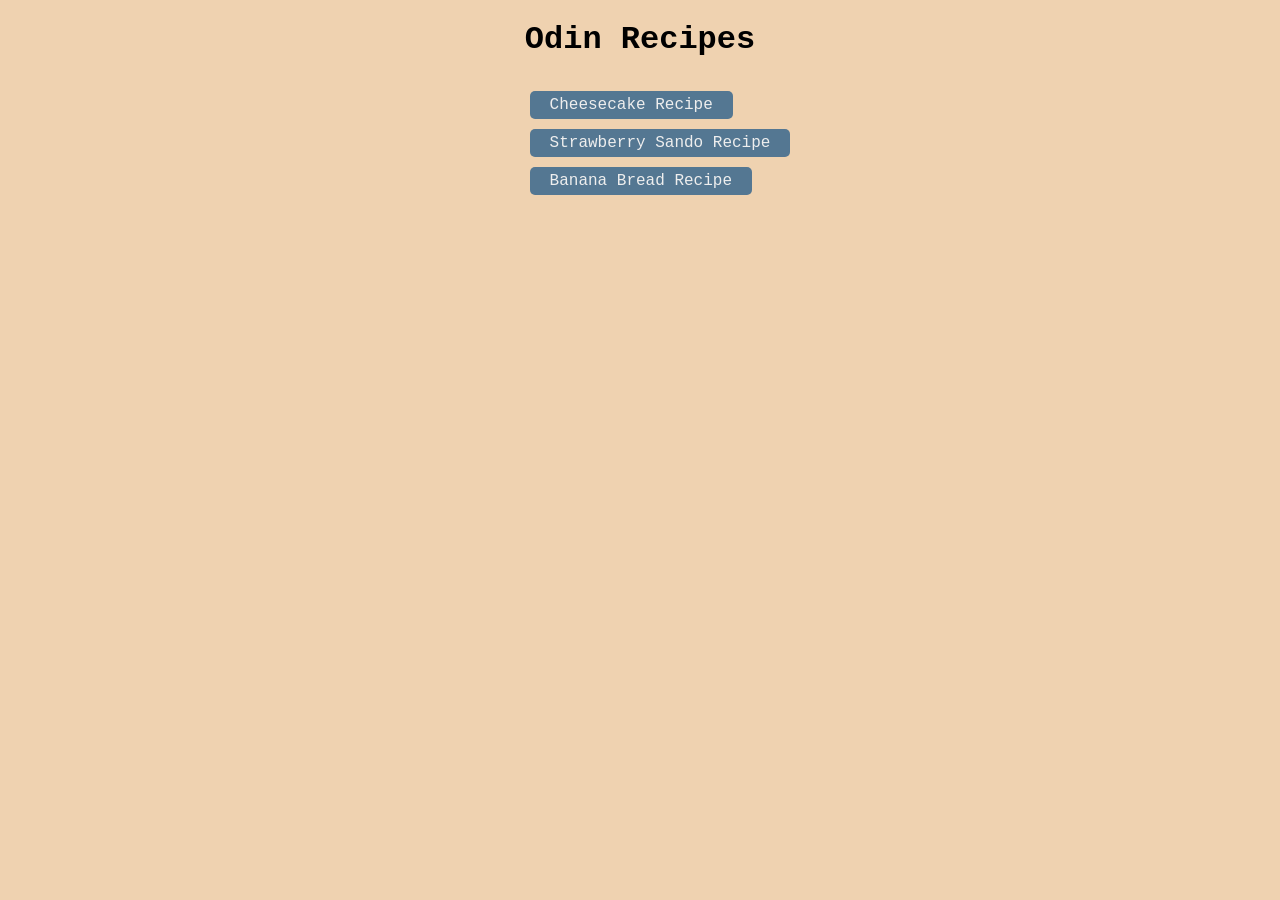
<file: index.html>
<!DOCTYPE html>
<html lang="en">
<head>
    <meta charset="UTF-8">
    <meta name="viewport" content="width=device-width, initial-scale=1.0">
    <title>Recipes Home Page</title>
    <link rel="stylesheet" href="styles/style.css">
</head>
<body>
    <h1>Odin Recipes</h1>
    <div id="center-div">
        <ul>
            <li><a href="recipes/cheesecake.html" class="link-as-button">Cheesecake Recipe</a></li>
            <li><a href="recipes/sando.html" class="link-as-button">Strawberry Sando Recipe</a></li>
            <li><a href="recipes/banana_bread.html" class="link-as-button">Banana Bread Recipe</a></li>
        </ul>
    </div>
</body>
</html>
</file>
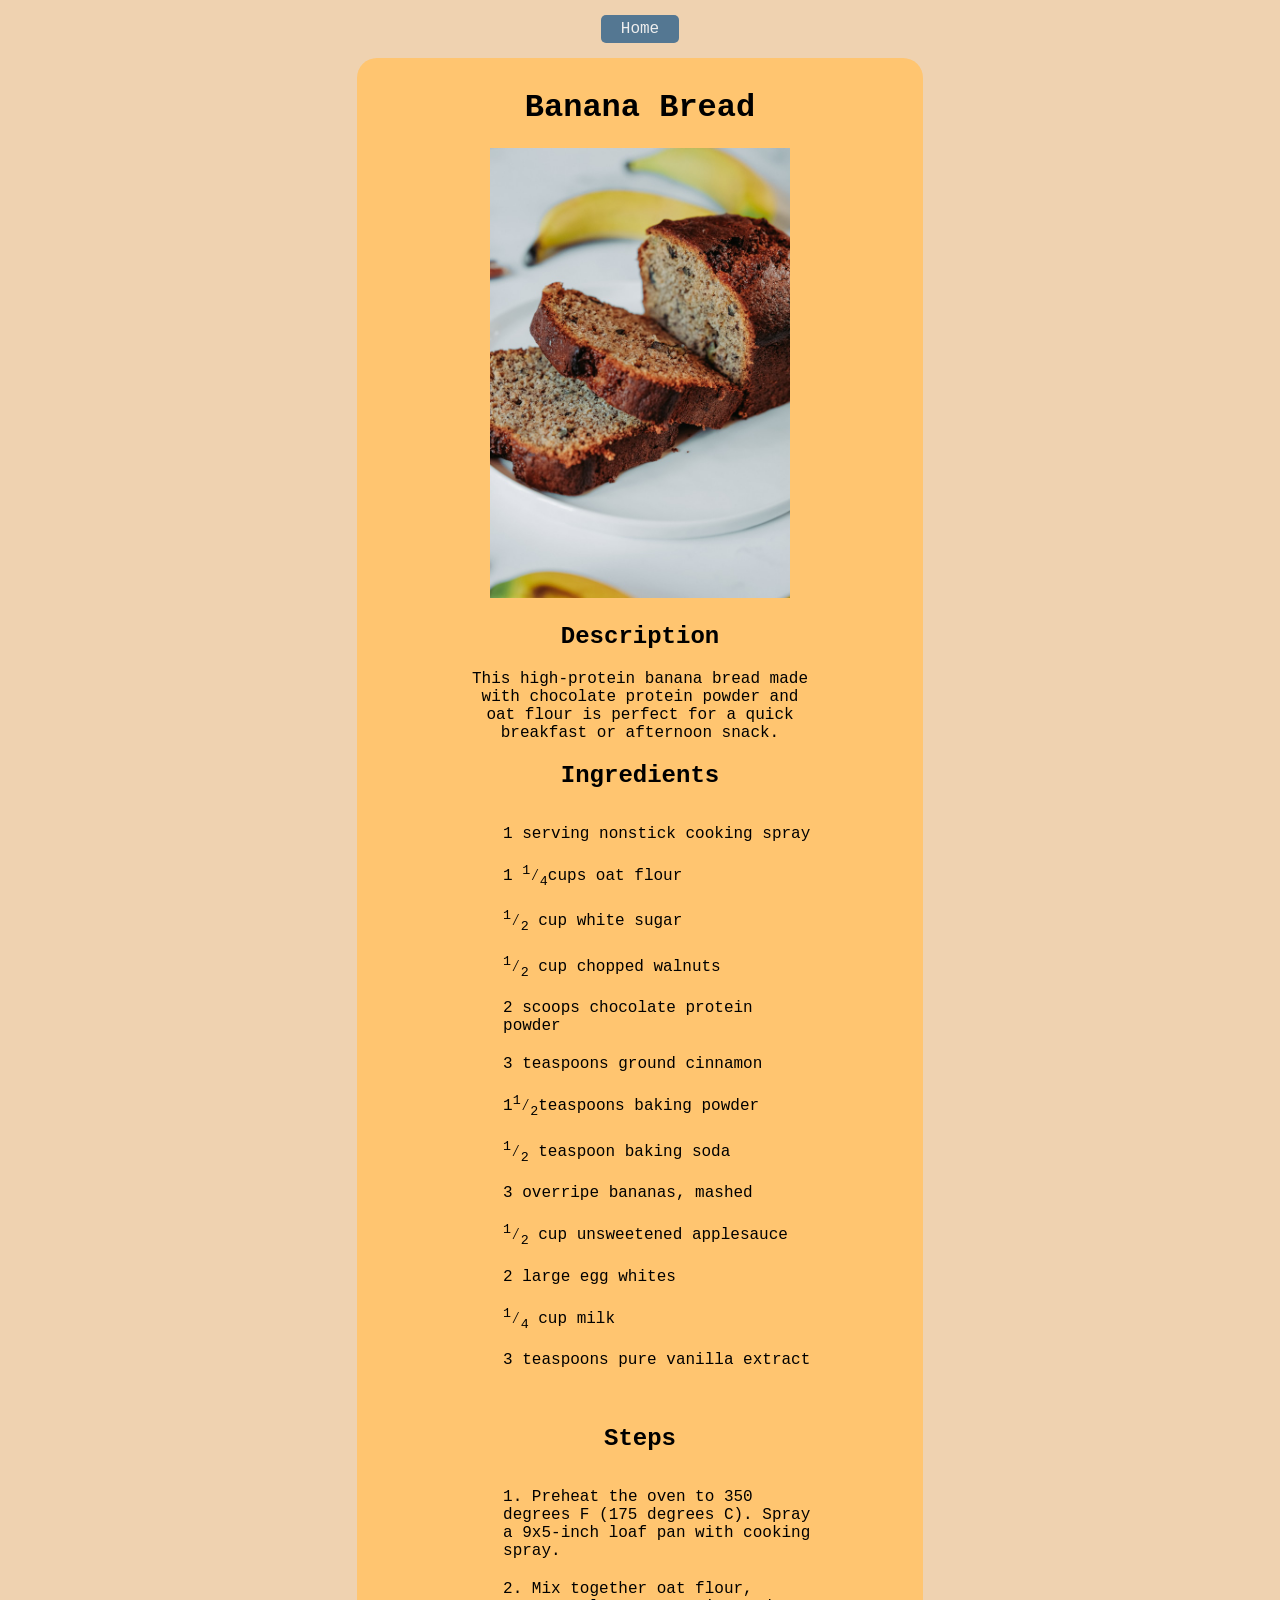
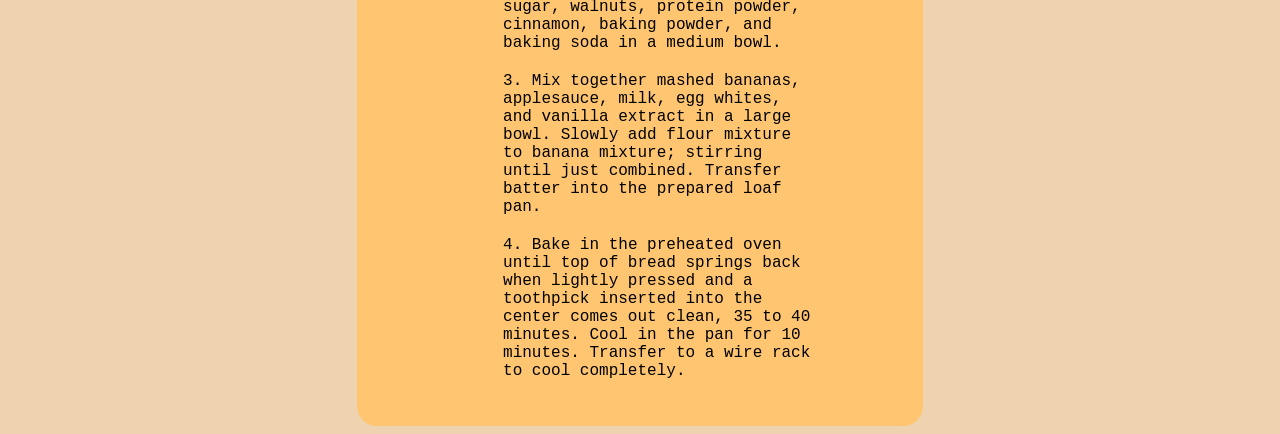
<file: recipes/banana_bread.html>
<!DOCTYPE html>
<html lang="en">
<head>
    <meta charset="UTF-8">
    <meta name="viewport" content="width=device-width, initial-scale=1.0">
    <title>Banana Bread Recipe</title>
    <link rel="stylesheet" href="../styles/style.css">
</head>
<body>
    <div id="center-div">
        <a href="../index.html" class="link-as-button">Home</a>
    </div>
    <div id="recipe-card">
        <h1>Banana Bread</h1>
        <img src="../images/banana_bread.jpg" alt="A picture of a banana cake" height="300" width=""200>
        <div id="recipe-info">
            <h2>Description</h2>
            <p>This high-protein banana bread made with chocolate protein powder and oat flour is perfect for a quick breakfast or afternoon snack.</p>
            <h2>Ingredients</h2>
            <ul>
                <li>1 serving nonstick cooking spray</li>
                <li>1 <sup>1</sup>&frasl;<sub>4</sub>cups oat flour</li>
                <li><sup>1</sup>&frasl;<sub>2</sub> cup white sugar</li>
                <li><sup>1</sup>&frasl;<sub>2</sub> cup chopped walnuts</li>
                <li>2 scoops chocolate protein powder</li>
                <li>3 teaspoons ground cinnamon</li>
                <li>1<sup>1</sup>&frasl;<sub>2</sub>teaspoons baking powder</li>
                <li><sup>1</sup>&frasl;<sub>2</sub> teaspoon baking soda</li>
                <li>3 overripe bananas, mashed</li>
                <li><sup>1</sup>&frasl;<sub>2</sub> cup unsweetened applesauce</li>
                <li>2 large egg whites</li>
                <li><sup>1</sup>&frasl;<sub>4</sub> cup milk</li>
                <li>3 teaspoons pure vanilla extract</li>
            </ul>
            <h2>Steps</h2>
            <ol>
                <li>Preheat the oven to 350 degrees F (175 degrees C). Spray a 9x5-inch loaf pan with cooking spray.</li>
                <li>Mix together oat flour, sugar, walnuts, protein powder, cinnamon, baking powder, and baking soda in a medium bowl.</li>
                <li>Mix together mashed bananas, applesauce, milk, egg whites, and vanilla extract in a large bowl. Slowly add flour mixture to banana mixture; stirring until just combined. Transfer batter into the prepared loaf pan.</li>
                <li>Bake in the preheated oven until top of bread springs back when lightly pressed and a toothpick inserted into the center comes out clean, 35 to 40 minutes. Cool in the pan for 10 minutes. Transfer to a wire rack to cool completely.</li>
            </ol>
        </div>
    </div>
</body>
</html>
</file>
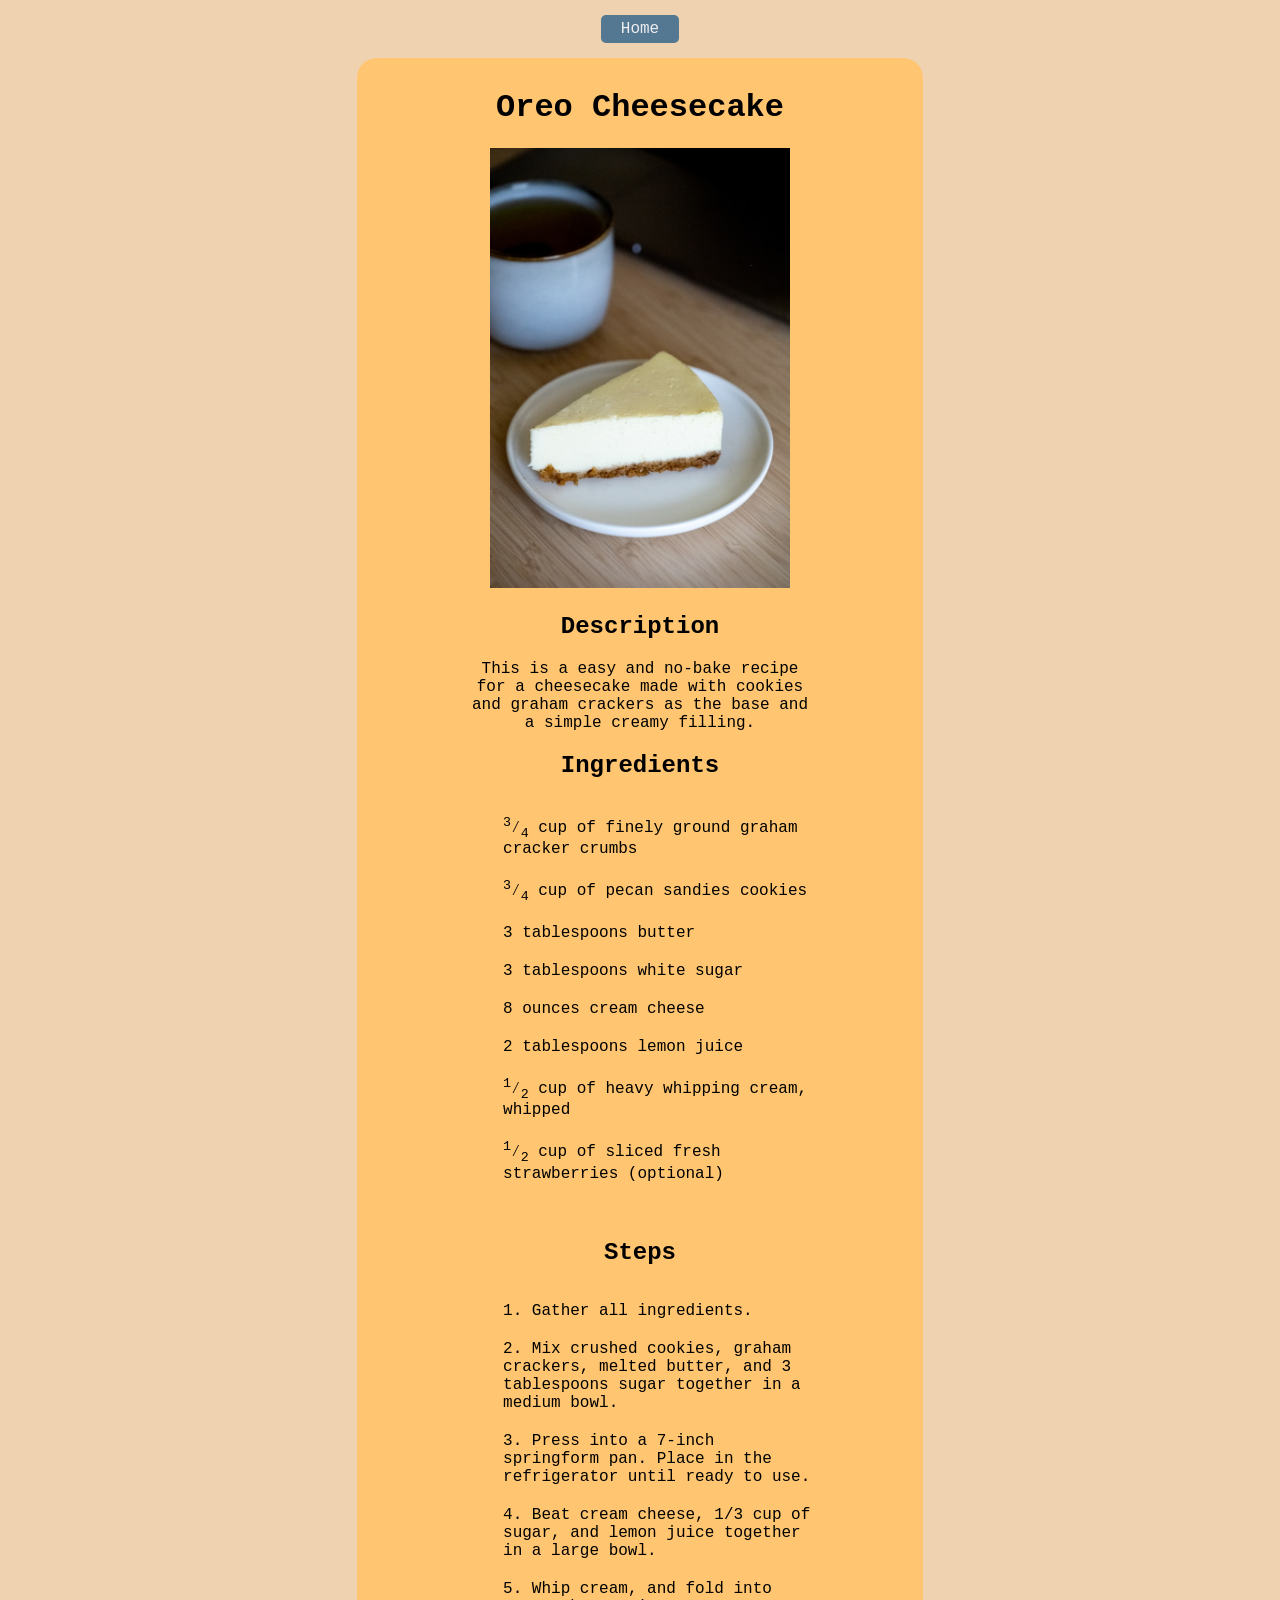
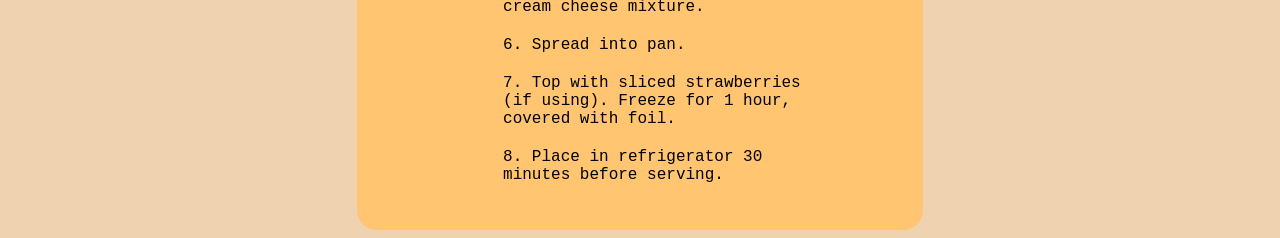
<file: recipes/cheesecake.html>
<!DOCTYPE html>
<html lang="en">
<head>
    <meta charset="UTF-8">
    <meta name="viewport" content="width=device-width, initial-scale=1.0">
    <title>Oreo Cheesecake Recipe</title>
    <link rel="stylesheet" href="../styles/style.css">
</head>
<body>
    <div id="center-div">
        <a href="../index.html" class="link-as-button">Home</a>
    </div>
    <div id="recipe-card">
        <h1>Oreo Cheesecake</h1>
        <img src="../images/cheesecake.jpg" alt="A picture of a cheesecake" height="300" width=""200>
        <div id="recipe-info">
            <h2>Description</h2>
            <p>This is a easy and no-bake recipe for a cheesecake made with cookies and graham crackers as the base and a simple creamy filling.</p>
            <h2>Ingredients</h2>
            <ul>
                <li><sup>3</sup>&frasl;<sub>4</sub> cup of finely ground graham cracker crumbs</li>
                <li><sup>3</sup>&frasl;<sub>4</sub> cup of pecan sandies cookies</li>
                <li>3 tablespoons butter</li>
                <li>3 tablespoons white sugar</li>
                <li>8 ounces cream cheese</li>
                <li>2 tablespoons lemon juice</li>
                <li><sup>1</sup>&frasl;<sub>2</sub> cup of heavy whipping cream, whipped</li>
                <li><sup>1</sup>&frasl;<sub>2</sub> cup of sliced fresh strawberries (optional)</li>
            </ul>
            <h2>Steps</h2>
            <ol>
                <li>Gather all ingredients.</li>
                <li>Mix crushed cookies, graham crackers, melted butter, and 3 tablespoons sugar together in a medium bowl.</li>
                <li>Press into a 7-inch springform pan. Place in the refrigerator until ready to use.</li>
                <li>Beat cream cheese, 1/3 cup of sugar, and lemon juice together in a large bowl.</li>
                <li>Whip cream, and fold into cream cheese mixture.</li>
                <li>Spread into pan.</li>
                <li>Top with sliced strawberries (if using). Freeze for 1 hour, covered with foil.</li>
                <li>Place in refrigerator 30 minutes before serving.</li>
            </ol>
        </div>
    </div>
</body>
</html>
</file>
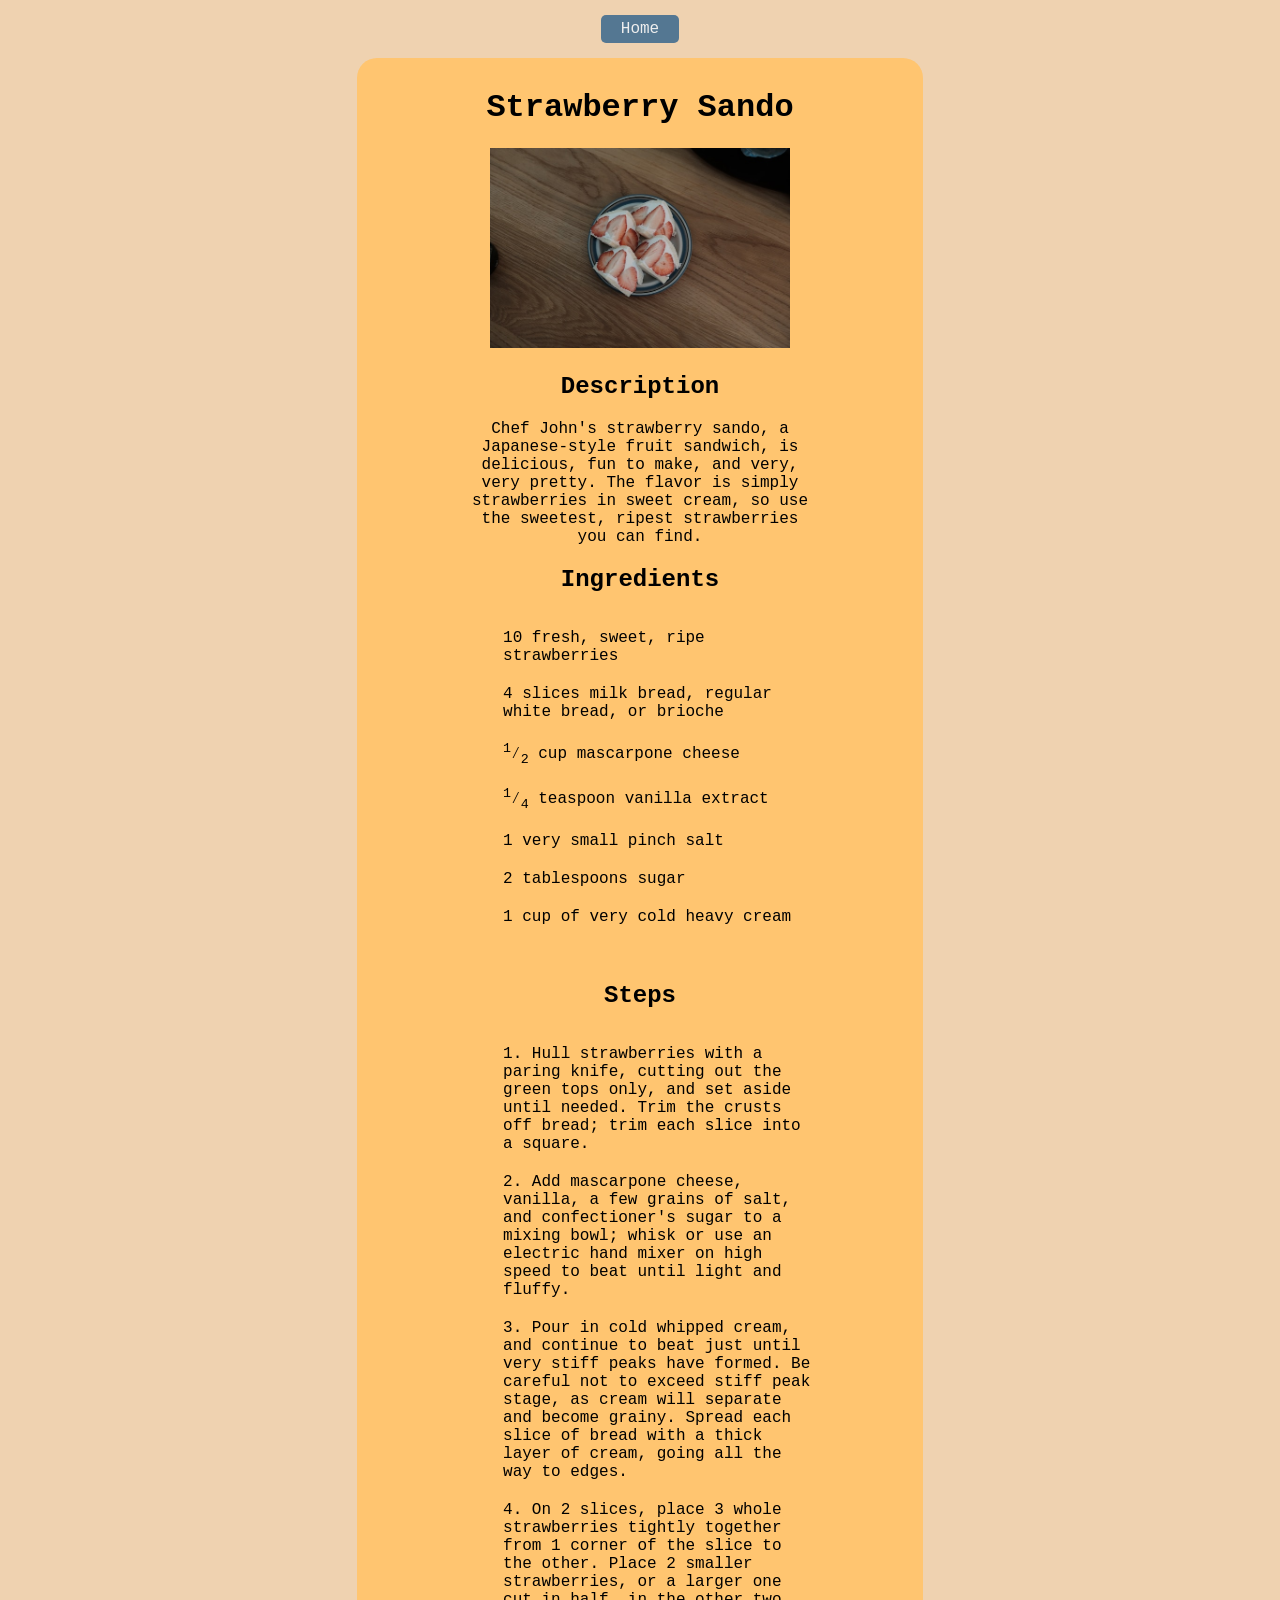
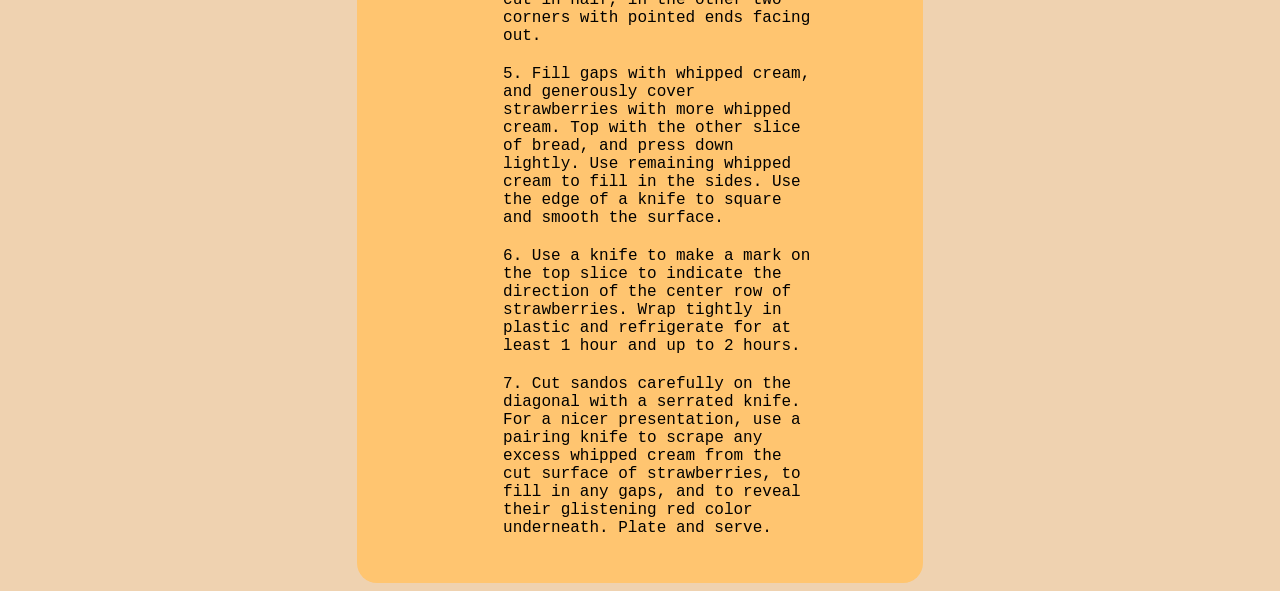
<file: recipes/sando.html>
<!DOCTYPE html>
<html lang="en">
<head>
    <meta charset="UTF-8">
    <meta name="viewport" content="width=device-width, initial-scale=1.0">
    <title>Strawberry Sando Recipe</title>
    <link rel="stylesheet" href="../styles/style.css">
</head>
<body>
    <div id="center-div">
        <a href="../index.html" class="link-as-button">Home</a>
    </div>
    <div id="recipe-card">
        <h1>Strawberry Sando</h1>
        <img src="../images/sando.jpg" alt="A picture of Strawberry Sando" height="300" width=""200>
        <div id="recipe-info">
            <h2>Description</h2>
            <p>Chef John's strawberry sando, a Japanese-style fruit sandwich, is delicious, fun to make, and very, very pretty. The flavor is simply strawberries in sweet cream, so use the sweetest, ripest strawberries you can find.</p>
            <h2>Ingredients</h2>
            <ul>
                <li>10 fresh, sweet, ripe strawberries</li>
                <li>4 slices milk bread, regular white bread, or brioche</li>
                <li><sup>1</sup>&frasl;<sub>2</sub> cup mascarpone cheese</li>
                <li><sup>1</sup>&frasl;<sub>4</sub> teaspoon vanilla extract</li>
                <li>1 very small pinch salt</li>
                <li>2 tablespoons sugar</li>
                <li>1 cup of very cold heavy cream</li>
            </ul>
            <h2>Steps</h2>
            <ol>
                <li>Hull strawberries with a paring knife, cutting out the green tops only, and set aside until needed. Trim the crusts off bread; trim each slice into a square.</li>
                <li>Add mascarpone cheese, vanilla, a few grains of salt, and confectioner's sugar to a mixing bowl; whisk or use an electric hand mixer on high speed to beat until light and fluffy.</li>
                <li>Pour in cold whipped cream, and continue to beat just until very stiff peaks have formed. Be careful not to exceed stiff peak stage, as cream will separate and become grainy. Spread each slice of bread with a thick layer of cream, going all the way to edges.</li>
                <li>On 2 slices, place 3 whole strawberries tightly together from 1 corner of the slice to the other. Place 2 smaller strawberries, or a larger one cut in half, in the other two corners with pointed ends facing out.</li>
                <li>Fill gaps with whipped cream, and generously cover strawberries with more whipped cream. Top with the other slice of bread, and press down lightly. Use remaining whipped cream to fill in the sides. Use the edge of a knife to square and smooth the surface.</li>
                <li>Use a knife to make a mark on the top slice to indicate the direction of the center row of strawberries. Wrap tightly in plastic and refrigerate for at least 1 hour and up to 2 hours.</li>
                <li>Cut sandos carefully on the diagonal with a serrated knife. For a nicer presentation, use a pairing knife to scrape any excess whipped cream from the cut surface of strawberries, to fill in any gaps, and to reveal their glistening red color underneath. Plate and serve.</li>
            </ol>
        </div>
    </div>
</body>
</html>
</file>
<file: styles/style.css>
body {
    font-family: 'Courier New', Courier, monospace;
    background-color: #EFD2B0;
}

h1 {
    text-align: center;
}

#center-div {
    text-align: center;
    margin: 20px;
}

ul {
    display: inline-block;
    list-style: none;
    text-align: left;
}

li {
  margin-bottom: 20px;
}

.link-as-button {
    text-decoration: none;
    background-color: #547792;
    color: #EEEEEE;
    padding: 5px 20px;
    border-radius: 5px;
}

.link-as-button:hover{
    background-color: #1A3263;
}

#recipe-card{
    text-align: center;
    background-color: #FFC570;
    border-radius: 20px;
    margin: 0 auto;
    padding: 10px 30px;
    width: 40%;
}

#recipe-card img{
    width: 300px;
    height: auto;
}

ol {
    display: inline-block;
    text-align: left;
    list-style-position: inside;
}

#recipe-info{
    margin: 0 auto;
    width: 70%;
}
</file>
